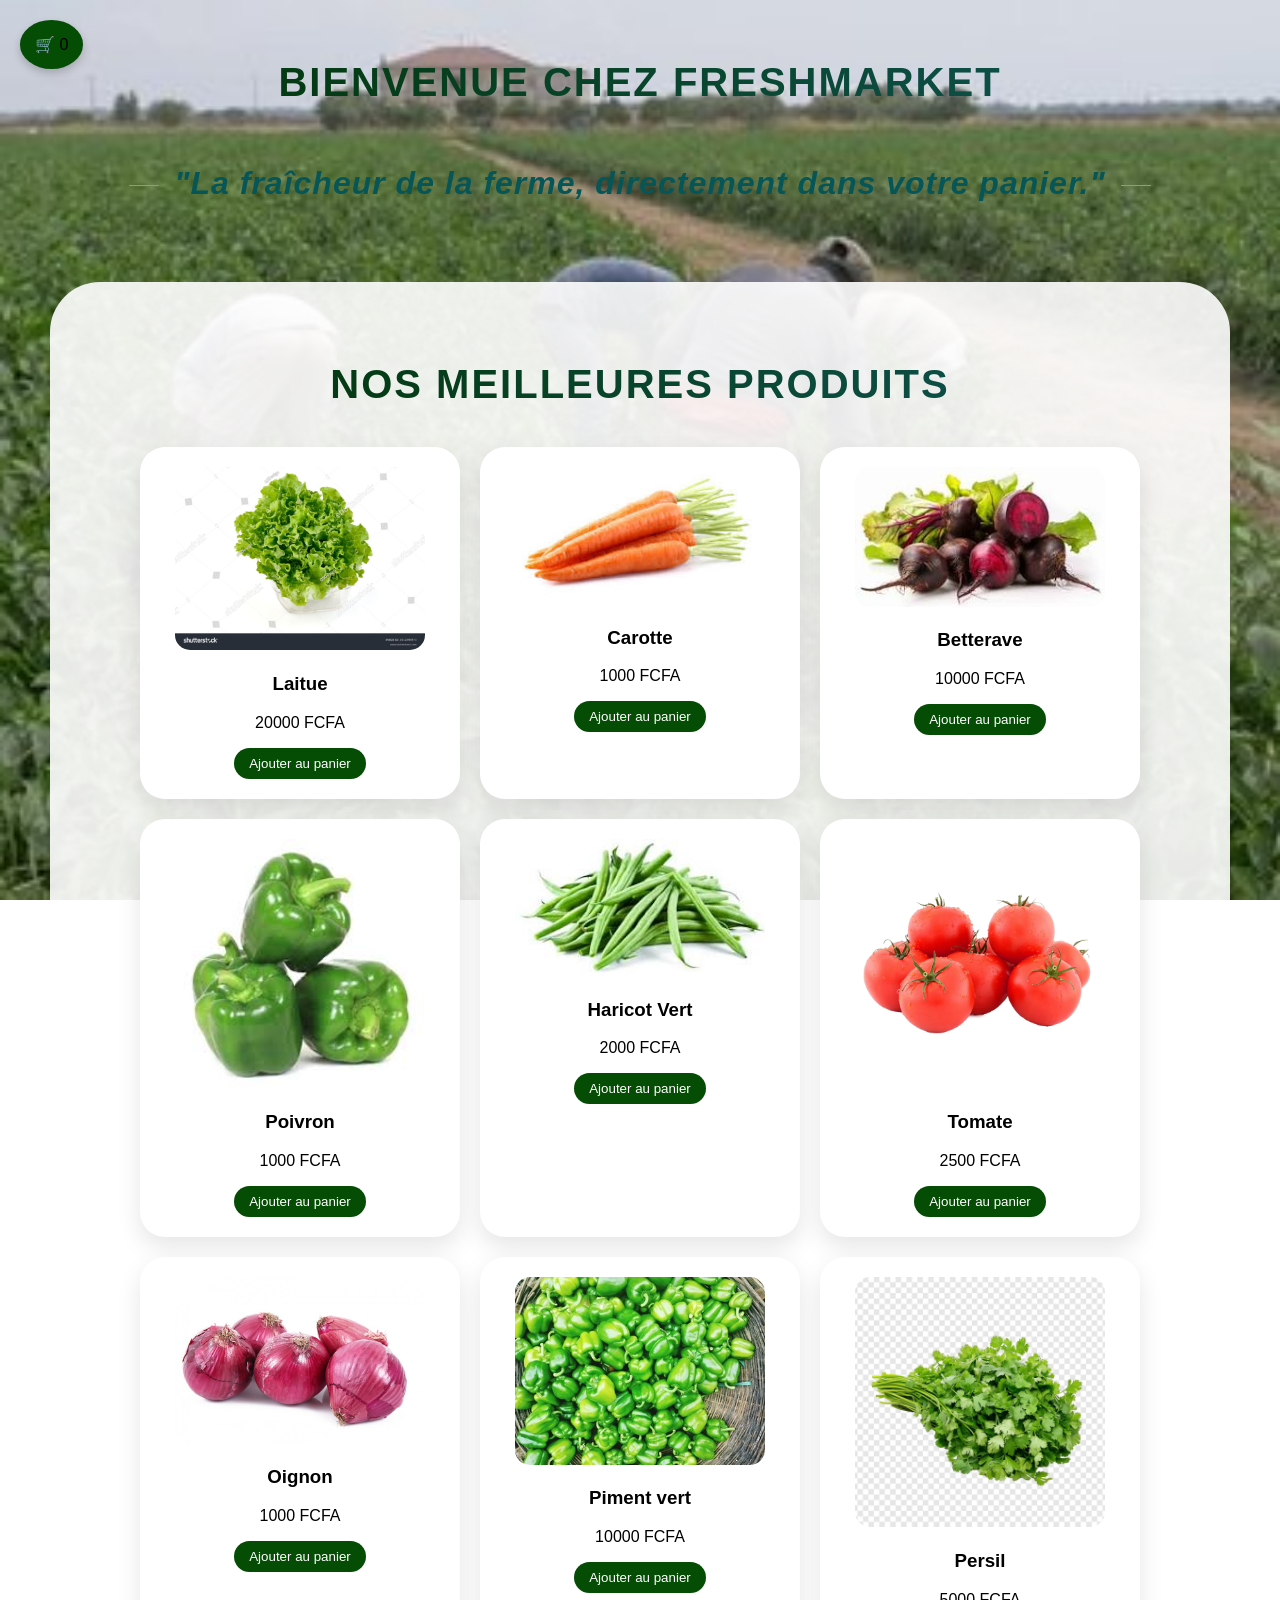
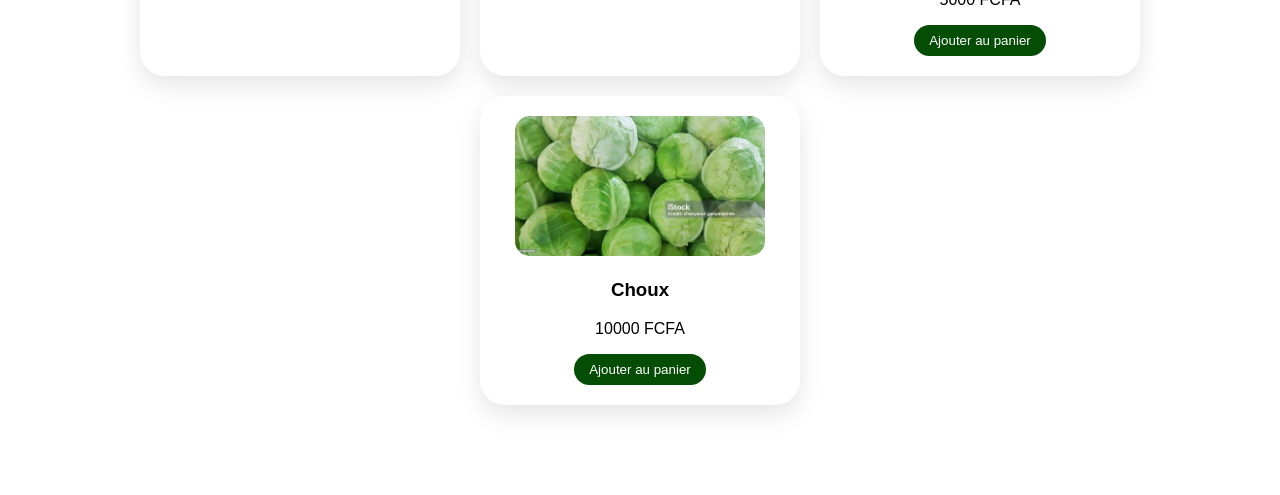
<file: index.html>
<!DOCTYPE html>
<html lang="en">
<head>
    <meta charset="UTF-8">
    <meta name="viewport" content="width=device-width, initial-scale=1.0">
    <title>Site E-commerce(FreshMarket)</title>
    <link rel="stylesheet" href="fichier.css">
</head>
<body>
    <div class="header-bienvenue">
        <h1>Bienvenue chez FreshMarket</h1>
        <h2 class="slogan">"La fraîcheur de la ferme, directement dans votre panier."</h2>
    </div>

    <div class="tout">
        <h1>Nos meilleures produits</h1>
        <div id="produits">
            <!-- Les produits s'affichent ici -->
        </div>
    </div>

    <div id="panier-icone" onclick="togglePanier()">
        🛒 <span id="compteur">0</span>
    </div>

        <!-- La fenêtre latérale unique -->
    <div id="panier-contenu" class="cache">
        <h3>Votre Panier</h3>
        <div id="liste-articles">
            <p>Le panier est vide</p>
        </div>
        <div id="total-panier">
            <strong>Total : </strong><span id="total">0</span> FCFA
        </div>
        <br>
        <button onclick="togglePanier()">Fermer</button>
    </div>
    <footer class="infos">

    </footer>

    
    <script src="script.js"></script>
</body>
</html>
</file>
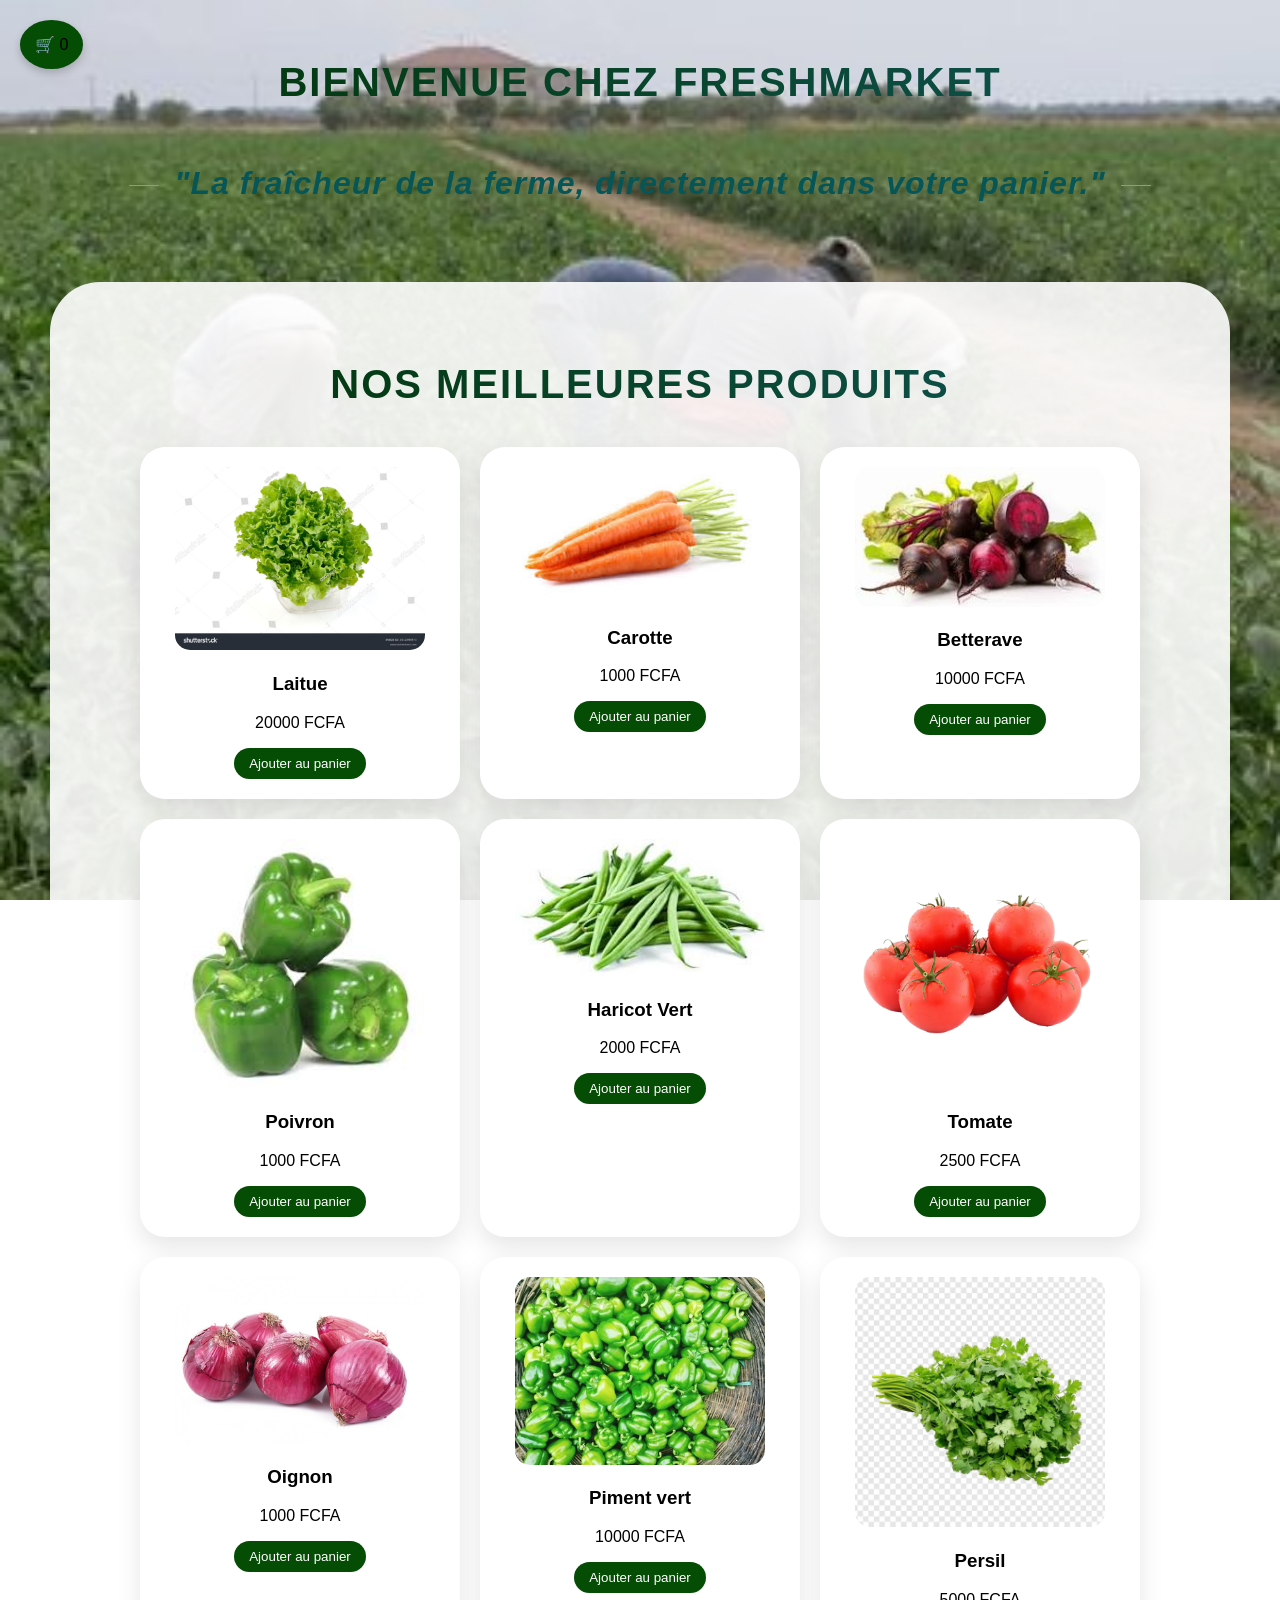
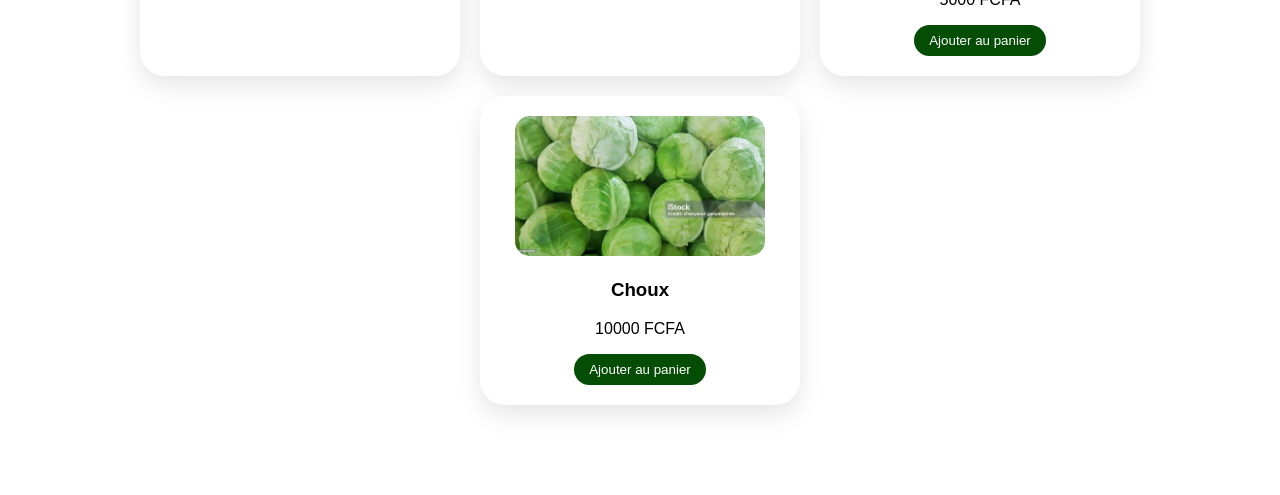
<file: fichier.html>
<!DOCTYPE html>
<html lang="en">
<head>
    <meta charset="UTF-8">
    <meta name="viewport" content="width=device-width, initial-scale=1.0">
    <title>Site E-commerce(FreshMarket)</title>
    <link rel="stylesheet" href="fichier.css">
</head>
<body>
    <div class="header-bienvenue">
        <h1>Bienvenue chez FreshMarket</h1>
        <h2 class="slogan">"La fraîcheur de la ferme, directement dans votre panier."</h2>
    </div>

    <div class="tout">
        <h1>Nos meilleures produits</h1>
        <div id="produits">
            <!-- Les produits s'affichent ici -->
        </div>
    </div>

    <div id="panier-icone" onclick="togglePanier()">
        🛒 <span id="compteur">0</span>
    </div>

        <!-- La fenêtre latérale unique -->
    <div id="panier-contenu" class="cache">
        <h3>Votre Panier</h3>
        <div id="liste-articles">
            <p>Le panier est vide</p>
        </div>
        <div id="total-panier">
            <strong>Total : </strong><span id="total">0</span> FCFA
        </div>
        <br>
        <button onclick="togglePanier()">Fermer</button>
    </div>
    <footer class="infos">

    </footer>

    
    <script src="script.js"></script>
</body>
</html>
</file>
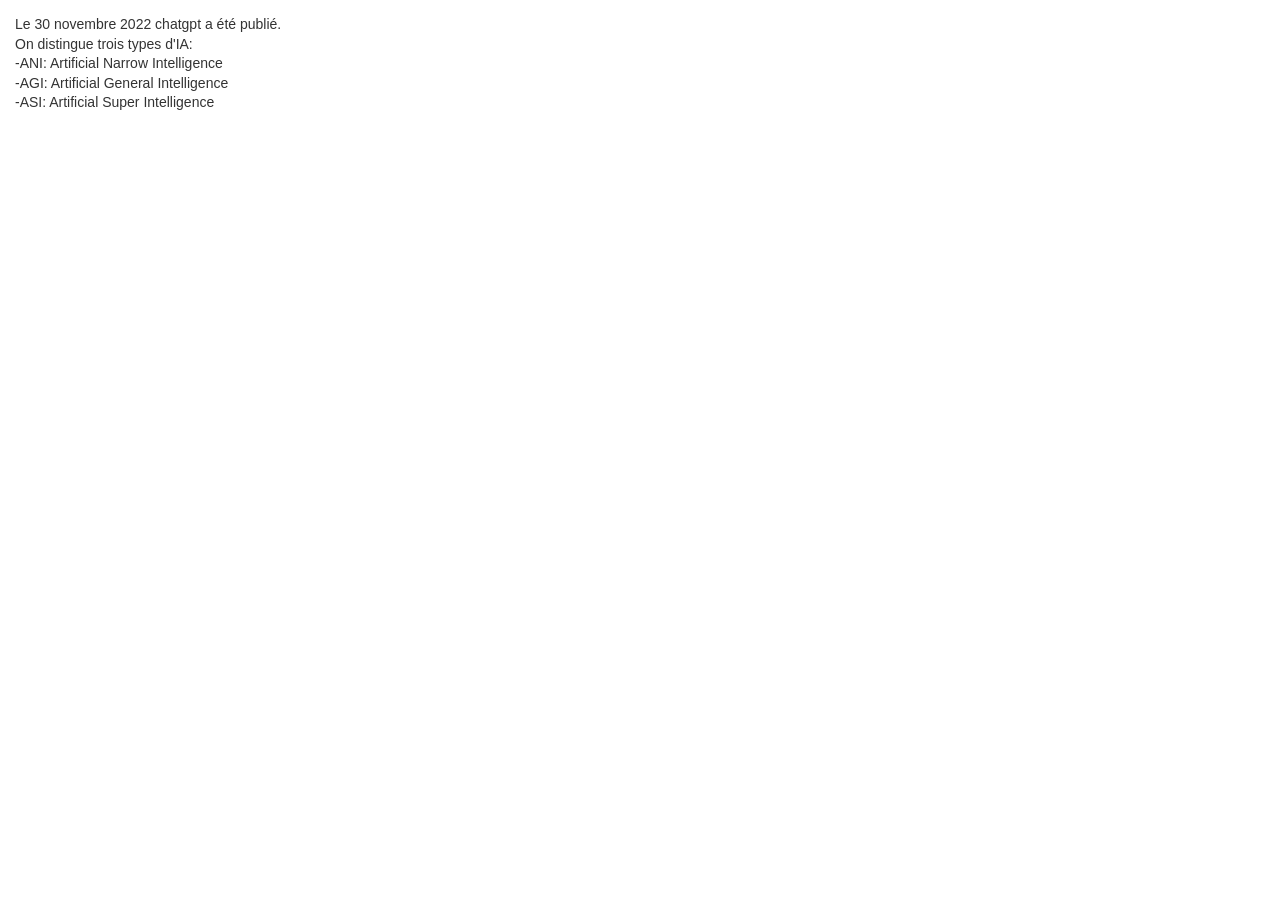
<file: Un bloc-notes en ligne gratuit pour faire des notes textuelles_fichiers/a.html>
<!DOCTYPE html>
<html dir="ltr" lang="fr" style="overflow-y: hidden;"><head>
<meta http-equiv="content-type" content="text/html; charset=UTF-8"><title data-cke-title="Éditeur de Texte Enrichi, note">Éditeur de Texte Enrichi, note</title><style data-cke-temp="1">html{height:100% !important}
img:-moz-broken{-moz-force-broken-image-icon:1;min-width:24px;min-height:24px}
html{cursor:text;*cursor:auto}
img,input,textarea{cursor:default}</style><link type="text/css" rel="stylesheet" href="a_data/contents.css"><style data-cke-temp="1">.cke_editable{cursor:text}.cke_editable img,.cke_editable input,.cke_editable textarea{cursor:default}
.cke_widget_wrapper{position:relative;outline:none}.cke_widget_inline{display:inline-block}.cke_widget_wrapper:hover>.cke_widget_element{outline:2px solid yellow;cursor:default}.cke_widget_wrapper:hover .cke_widget_editable{outline:2px solid yellow}.cke_widget_wrapper.cke_widget_focused>.cke_widget_element,.cke_widget_wrapper .cke_widget_editable.cke_widget_editable_focused{outline:2px solid #ace}.cke_widget_editable{cursor:text}.cke_widget_drag_handler_container{position:absolute;width:15px;height:0;left:-9999px;opacity:0.75;transition:height 0s 0.2s;line-height:0}.cke_widget_wrapper:hover>.cke_widget_drag_handler_container{height:15px;transition:none}.cke_widget_drag_handler_container:hover{opacity:1}img.cke_widget_drag_handler{cursor:move;width:15px;height:15px;display:inline-block}.cke_widget_mask{position:absolute;top:0;left:0;width:100%;height:100%;display:block}.cke_editable.cke_widget_dragging, .cke_editable.cke_widget_dragging *{cursor:move !important}
.placeholder{ color: #999; }
.cke_contents_ltr a.cke_anchor,.cke_contents_ltr a.cke_anchor_empty,.cke_editable.cke_contents_ltr a[name],.cke_editable.cke_contents_ltr a[data-cke-saved-name]{background:url(https://notepad-online.com/fr/ckeditor/plugins/link/images/anchor.png?t=E7KD) no-repeat left center;border:1px dotted #00f;background-size:16px;padding-left:18px;cursor:auto;}.cke_contents_ltr img.cke_anchor{background:url(https://notepad-online.com/fr/ckeditor/plugins/link/images/anchor.png?t=E7KD) no-repeat left center;border:1px dotted #00f;background-size:16px;width:16px;min-height:15px;height:1.15em;vertical-align:text-bottom;}.cke_contents_rtl a.cke_anchor,.cke_contents_rtl a.cke_anchor_empty,.cke_editable.cke_contents_rtl a[name],.cke_editable.cke_contents_rtl a[data-cke-saved-name]{background:url(https://notepad-online.com/fr/ckeditor/plugins/link/images/anchor.png?t=E7KD) no-repeat right center;border:1px dotted #00f;background-size:16px;padding-right:18px;cursor:auto;}.cke_contents_rtl img.cke_anchor{background:url(https://notepad-online.com/fr/ckeditor/plugins/link/images/anchor.png?t=E7KD) no-repeat right center;border:1px dotted #00f;background-size:16px;width:16px;min-height:15px;height:1.15em;vertical-align:text-bottom;}</style></head><body contenteditable="true" class="cke_editable cke_editable_themed cke_contents_ltr" spellcheck="false"><p>Le 30 novembre 2022 chatgpt a été publié.<br type="_moz"></p><p>On distingue trois types d'IA:</p><p>-ANI: Artificial Narrow Intelligence<br type="_moz"></p><p>-AGI: Artificial General Intelligence<br type="_moz"></p><p>-ASI:&nbsp;Artificial Super&nbsp;Intelligence<br type="_moz"></p></body></html>
</file>
<file: fichier.css>
body {
    background: url("vert.jpg") no-repeat center/cover fixed;
    margin: 0;
    font-family: sans-serif;
}

h2 {    
    color: white;
    background-color: black;
    border: 2px solid black;
    text-align: center;
    margin: 20px auto;
}

h1 {
    font-family: 'Poppins', sans-serif; /* Une police plus moderne */
    font-size: 2.5rem;
    font-weight: 800;
    text-align: center;
    margin: 40px auto;
    background: linear-gradient(to right, rgb(1, 51, 1), #105557); /* Dégradé qui rappelle vos boutons */
    -webkit-background-clip: text; /* Le dégradé s'applique au texte */
    -webkit-text-fill-color: transparent; /* Rend l'intérieur du texte transparent pour voir le dégradé */
    text-transform: uppercase;
    letter-spacing: 2px;
}
h2 { width: 200px; border-radius: 25px; }

/* --- Conteneurs Flexbox --- */
#produits, #panier {
    display: flex;
    justify-content: center; /* Centré pour un plus joli rendu */
    flex-wrap: wrap;
    gap: 20px; /* Espace entre les cartes */
}

/* --- Cartes Produit & Panier (Regroupées) --- */
.produit, .panier {
    padding: 20px;
    
    border-radius: 25px;
    background-color: #f8f9fa;
    width: 280px;
    text-align: center;
    transition: all 0.3s ease-in-out;
    cursor: pointer;
}

.produit:hover, .panier:hover {
    transform: translateY(-10px) scale(1.03);
    box-shadow: 0 10px 20px rgba(0, 0, 0, 0.3);
    background-color: #f8f9fa;;
    border-color: #00ccff;
}

/* --- Éléments Internes --- */
img {
    width: 100%; /* S'adapte à la largeur de la carte */
    max-width: 250px;
    border-radius: 15px;
}

button {
    border: none;
    border-radius: 20px;
    background-color:  rgb(5, 77, 5);
    color: white;
    padding: 8px 15px;
    cursor: pointer;
    transition: background 0.3s;
}

button:hover { background-color: #105557; }

/* --- Système de Panier Fixe --- */
#panier-icone {
    position: fixed;
    top: 20px; left: 20px;
    background: rgb(5, 77, 5);
    padding: 15px;
    border-radius: 50%;
    z-index: 1000;
    box-shadow: 0 4px 8px rgba(0,0,0,0.2);
}

#panier-contenu {
    position: fixed;
    top: 85px; left: 20px;
    width: 280px;
    background: white;
    border-radius: 15px;
    padding: 15px;
    z-index: 999;
    box-shadow: 5px 5px 15px rgba(0,0,0,0.3);
}

.cache { display: none; }

/* --- Utilitaires --- */
.tout {
    text-align: center;
    padding: 40px;
    margin: 50px;
    border-radius: 50px;
    background-color: rgba(255, 255, 255, 0.9); /* Semi-transparent pour voir le fond vert */
}
#total-panier {
    margin-top: 15px;
    padding-top: 10px;
    border-top: 2px solid #00ccff;
    font-size: 1.1rem;
    color: #105557;
    font-weight: bold;
}

#liste-articles {
    max-height: 400px; /* Ajoute une barre de défilement si trop de produits */
    overflow-y: auto;
}
.produit {
    /* ... vos styles existants (padding, border, etc.) ... */
    
    background-color: white;
    /* Syntaxe : horizontal | vertical | flou | étalement | couleur */
    box-shadow: 0 10px 25px rgba(0, 0, 0, 0.1); 
    
    transition: box-shadow 0.3s ease; /* Pour une transition fluide au survol */
}

/* Optionnel : Intensifier l'ombre quand on survole le produit */
.produit:hover {
    box-shadow: 0 20px 35px rgba(0, 0, 0, 0.15);
}

.header-bienvenue {
    text-align: center;
    margin-bottom: 40px;
    padding: 20px;
}

.header-bienvenue h2 {
    color: #065658; /* Un vert très foncé */
    background: none; /* On enlève le fond noir pour le message de bienvenue */
    border: none;
    font-size: 2rem;
    margin-bottom: 10px;
    width: 100%; /* Pour qu'il prenne toute la largeur */
}

.slogan {
    font-style: italic;
    color: #333;
    font-size: 1.2rem;
    letter-spacing: 1px;
    position: relative;
    display: inline-block;
}

/* Optionnel : petites lignes décoratives autour du slogan */
.slogan::before, .slogan::after {
    content: "";
    display: inline-block;
    width: 30px;
    height: 1px;
    background: #00ccff;
    vertical-align: middle;
    margin: 0 15px;
}

.infos{
    background-color:aliceblue;
}
</file>
<file: Un bloc-notes en ligne gratuit pour faire des notes textuelles_fichiers/a_data/contents.css>
/*
Copyright (c) 2003-2014, CKSource - Frederico Knabben. All rights reserved.
For licensing, see LICENSE.md or http://ckeditor.com/license
*/

body
{
	/* Font */
	font-family: Helvetica, Arial, Verdana, "Trebuchet MS" , sans-serif;
	font-size: 14px;

	/* Text color */
	color: #555; /* mod */

	/* Remove the background color to make it transparent */
	background-color: #fff;

	margin: 15px;
}

.cke_editable
{
    color: #333333; /* mod */
	font-size: 14px; /* mod */
	line-height: 1.4em!important; /* mod */
    font-family: Helvetica,Arial,Verdana,"Trebuchet MS",sans-serif; /* mod */
}

p { margin:0 0; margin-bottom:0px/*10px*/; }

blockquote
{
	font-style: italic;
	font-family: Georgia, Times, "Times New Roman", serif;
	padding: 2px 0;
	border-style: solid;
	border-color: #ccc;
	border-width: 0;
}

.cke_contents_ltr blockquote
{
	padding-left: 20px;
	padding-right: 8px;
	border-left-width: 5px;
}

.cke_contents_rtl blockquote
{
	padding-left: 8px;
	padding-right: 20px;
	border-right-width: 5px;
}

.cke_dialog_contents_body{
    height: auto !important;
}

a{
	color: #0782C1;
}

ol,ul,dl
{
	/* IE7: reset rtl list margin. (#7334) */
	*margin-right: 0px;
	/* preserved spaces for list items with text direction other than the list. (#6249,#8049)*/
	padding: 0 40px;
}

h1,h2,h3,h4,h5,h6
{
	font-weight: normal;
	line-height: 1.2;
}

hr
{
	border: 0px;
	border-top: 1px solid #ccc;
}

img.right
{
	border: 1px solid #ccc;
	float: right;
	margin-left: 15px;
	padding: 5px;
}

img.left
{
	border: 1px solid #ccc;
	float: left;
	margin-right: 15px;
	padding: 5px;
}

pre
{
	white-space: pre-wrap; /* CSS 2.1 */
	word-wrap: break-word; /* IE7 */
	-moz-tab-size: 4;
	-o-tab-size: 4;
	-webkit-tab-size: 4;
	tab-size: 4;
}

.marker
{
	background-color: Yellow;
}

span[lang]
{
	font-style: italic;
}

figure
{
	text-align: center;
	border: solid 1px #ccc;
	border-radius: 2px;
	background: rgba(0,0,0,0.05);
	padding: 10px;
	margin: 10px 20px;
	display: inline-block;
}

figure > figcaption
{
	text-align: center;
	display: block; /* For IE8 */
}

a > img {
	padding: 1px;
	margin: 1px;
	border: none;
	outline: 1px solid #0782C1;
}

table td { border:1px solid #ccc; padding:2px; }
a { text-decoration:underline; color:#0782c1; cursor:pointer; }
</file>
